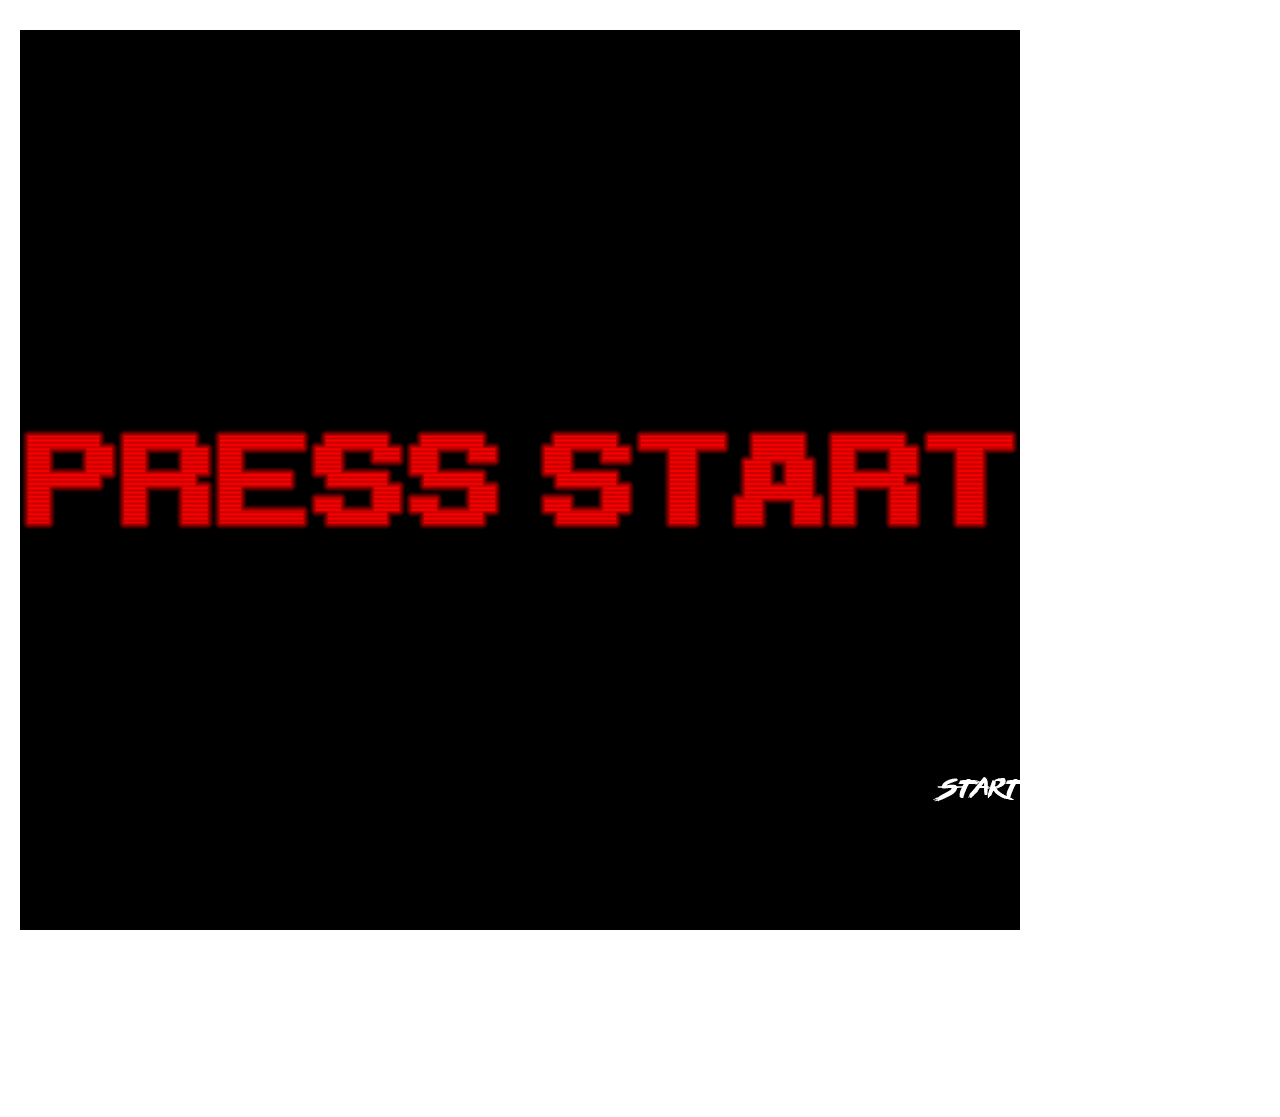
<file: index.html>
<!DOCTYPE html>
  <head>
    <title>Press Start </title>
    <link rel="stylesheet" type="text/css" href="main.css">
  <meta charset="utf-8">
  <meta name="viewport" content="width=device-width, initial-scale=1">
<style>
body, html {
    height: 100%;
    margin: 0;
}

.bg {
    /* The image used */
    background-image: url("gifs/PressStart.gif");

    /* Full height */
    height: 100%;

    /* Center and scale the image nicely */
    background-position: center;
    background-repeat: no-repeat;
    background-size: cover;
}
.img1 {
    position: absolute;
    right:500px;
    z-index: 1;
  }
</style>
   </head>
   <body>
<div class="bg">
  <div id="img1">
    <a href="source.html"><img src="images/start.png"></a>
  </div>
</div>
   </body>
  </html>
</file>
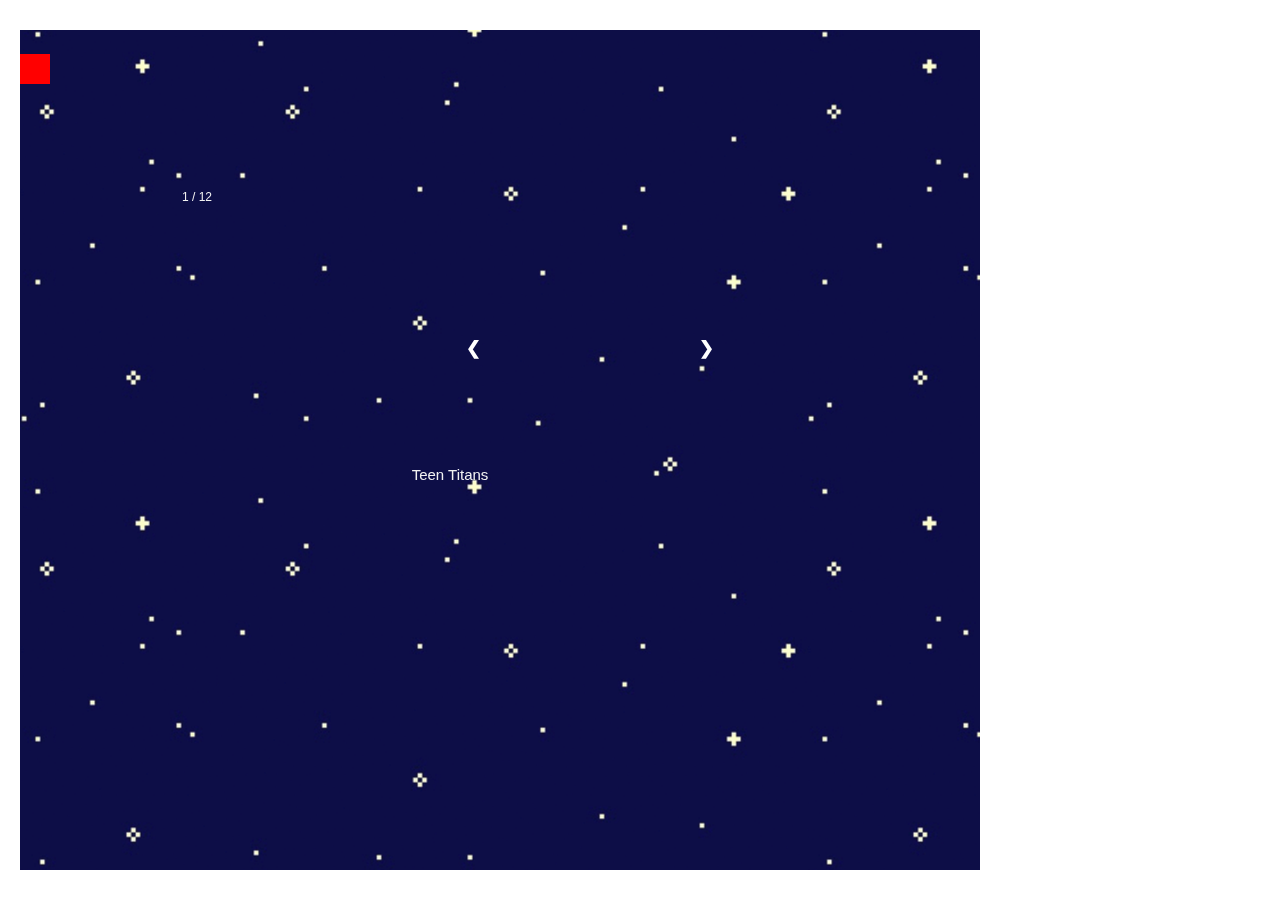
<file: link1.html>
<!doctype html>
<head>
  <title>The Source</title>
  <link rel="stylesheet" type="text/css" href="main.css">
  <meta name="viewport" content="width=device-width, initial-scale=1">
<style>
body, html {
    height: 100%;
    width: 3840px;
    margin: 0;
}

.bg {
    /* The image used */
    background-image: url("gifs/starzz.gif");

    /* Full height */
    height: 100%;

    /* Center and scale the image nicely */
    background-position: center;
    background-repeat: repeat;
    background-size: fill;
}
#overlay_image{
    position: absolute;
    width: 30px;
    height: 30px;
    background: red;
}
* {box-sizing: border-box}
body {font-family: Verdana, sans-serif; margin:0}
.mySlides {display: none}
img {vertical-align: middle;}

/* Slideshow container */
.slideshow-container {
  max-width: 1000px;
  position: absolute;
  margin: 150px;
}

/* Next & previous buttons */
.prev, .next {
  cursor: pointer;
  position: absolute;
  top: 50%;
  width: auto;
  padding: 16px;
  margin-top: -22px;
  color: white;
  font-weight: bold;
  font-size: 18px;
  transition: 0.6s ease;
  border-radius: 0 3px 3px 0;
}

/* Position the "next button" to the right */
.next {
  right: 0;
  border-radius: 3px 0 0 3px;
}

/* On hover, add a black background color with a little bit see-through */
.prev:hover, .next:hover {
  background-color: rgba(0,0,0,0.8);
}

/* Caption text */
.text {
  color: #f2f2f2;
  font-size: 15px;
  padding: 8px 12px;
  position: absolute;
  bottom: 8px;
  width: 100%;
  text-align: center;
}

/* Number text (1/3 etc) */
.numbertext {
  color: #f2f2f2;
  font-size: 12px;
  padding: 8px 12px;
  position: absolute;
  top: 0;
}

/* The dots/bullets/indicators */
/*.dot {
  cursor: pointer;
  height: 15px;
  width: 15px;
  margin: 0 2px;
  background-color: #bbb;
  border-radius: 50%;
  display: inline-block;
  transition: background-color 0.6s ease;
}

.active, .dot:hover {
  background-color: #717171;
}

/* Fading animation */
.fade {
  -webkit-animation-name: fade;
  -webkit-animation-duration: 1.5s;
  animation-name: fade;
  animation-duration: 1.5s;
}

@-webkit-keyframes fade {
  from {opacity: .4}
  to {opacity: 1}
}

@keyframes fade {
  from {opacity: .4}
  to {opacity: 1}
}

/* On smaller screens, decrease text size */
@media only screen and (max-width: 300px) {
  .prev, .next,.text {font-size: 11px}
}


    </style>
</head>
<body>
<div class="bg"><div class="slideshow-container">

<div class="mySlides fade">
  <div class="numbertext">1 / 12</div>
  <iframe width="560" height="315" src="https://www.youtube.com/embed/iJ_SY-lKZgI?rel=0&amp;controls=0&amp;showinfo=0&amp;start=1" frameborder="0" allow="autoplay; encrypted-media" allowfullscreen></iframe>
  <div class="text">Teen Titans</div>
</div>

<div class="mySlides fade">
  <div class="numbertext">2 / 12</div>
  <iframe width="560" height="315" src="https://www.youtube.com/embed/cpbekIrXSgU?rel=0&amp;controls=0&amp;showinfo=0" frameborder="0" allow="autoplay; encrypted-media" allowfullscreen></iframe>
  <div class="text">Ben 10</div>
</div>

<div class="mySlides fade">
  <div class="numbertext">3 / 12</div>
  <iframe width="560" height="315" src="https://www.youtube.com/embed/dR1qnEN1j2E?rel=0&amp;controls=0&amp;showinfo=0" frameborder="0" allow="autoplay; encrypted-media" allowfullscreen></iframe>
  <div class="text">Grim Adventures of Billy and Mandy</div>
</div>

<div class="mySlides fade">
  <div class="numbertext">4 / 12</div>
<iframe width="560" height="315" src="https://www.youtube.com/embed/uhiLTnPG_mM?rel=0&amp;controls=0&amp;showinfo=0" frameborder="0" allow="autoplay; encrypted-media" allowfullscreen></iframe>
  <div class="text">Courage the Cowardly Dog</div>
</div>

<div class="mySlides fade">
  <div class="numbertext">5 / 12</div>
  <iframe width="560" height="315" src="https://www.youtube.com/embed/GIgLqN_rAXU?rel=0&amp;controls=0&amp;showinfo=0" frameborder="0" allow="autoplay; encrypted-media" allowfullscreen></iframe>
  <div class="text">Kim Possible</div>
</div>

<div class="mySlides fade">
  <div class="numbertext">6 / 12</div>
  <iframe width="560" height="315" src="https://www.youtube.com/embed/gOWFbYRGjz8?rel=0&amp;controls=0&amp;showinfo=0" frameborder="0" allow="autoplay; encrypted-media" allowfullscreen></iframe>
  <div class="text">A Goofy Movie</div>
</div>

<div class="mySlides fade">
  <div class="numbertext">7 / 12</div>
  <iframe width="560" height="315" src="https://www.youtube.com/embed/zObiglKZKZc?rel=0&amp;controls=0&amp;showinfo=0" frameborder="0" allow="autoplay; encrypted-media" allowfullscreen></iframe>
  <div class="text">Recess</div>
</div>

<div class="mySlides fade">
  <div class="numbertext">8 / 12</div>
  <iframe width="560" height="315" src="https://www.youtube.com/embed/0N73V-7YNu0?rel=0&amp;controls=0&amp;showinfo=0" frameborder="0" allow="autoplay; encrypted-media" allowfullscreen></iframe>
  <div class="text">Fillmore</div>
</div>

<div class="mySlides fade">
  <div class="numbertext">9 / 12</div>
  <iframe width="560" height="315" src="https://www.youtube.com/embed/WgX2cu9N6_8?rel=0&amp;controls=0&amp;showinfo=0" frameborder="0" allow="autoplay; encrypted-media" allowfullscreen></iframe>
  <div class="text">Invader Zim</div>
</div>

<div class="mySlides fade">
  <div class="numbertext">10 / 12</div>
  <iframe width="560" height="315" src="https://www.youtube.com/embed/2djx83-4XNQ?rel=0&amp;controls=0&amp;showinfo=0" frameborder="0" allow="autoplay; encrypted-media" allowfullscreen></iframe>
  <div class="text">Danny Phantom</div>
</div>

<div class="mySlides fade">
  <div class="numbertext">11 / 12</div>
  <iframe width="560" height="315" src="https://www.youtube.com/embed/54Afdxd6sUQ?rel=0&amp;controls=0&amp;showinfo=0" frameborder="0" allow="autoplay; encrypted-media" allowfullscreen></iframe>
  <div class="text">CatDog</div>
</div>

<div class="mySlides fade">
  <div class="numbertext">12 / 12</div>
  <iframe width="560" height="315" src="https://www.youtube.com/embed/hJs4e2lbMmA?rel=0&amp;controls=0&amp;showinfo=0" frameborder="0" allow="autoplay; encrypted-media" allowfullscreen></iframe>
  <div class="text">Chalkzone</div>
</div>

<a class="prev" onclick="plusSlides(-1)">&#10094;</a>
<a class="next" onclick="plusSlides(1)">&#10095;</a>

</div>
<br>

<div style="text-align:center">
  <span class="dot" onclick="currentSlide(1)"></span>
  <span class="dot" onclick="currentSlide(2)"></span>
  <span class="dot" onclick="currentSlide(3)"></span>
  <span class="dot" onclick="currentSlide(4)"></span>
  <span class="dot" onclick="currentSlide(5)"></span>
  <span class="dot" onclick="currentSlide(6)"></span>
  <span class="dot" onclick="currentSlide(7)"></span>
  <span class="dot" onclick="currentSlide(8)"></span>
  <span class="dot" onclick="currentSlide(9)"></span>
  <span class="dot" onclick="currentSlide(10)"></span>
  <span class="dot" onclick="currentSlide(11)"></span>
  <span class="dot" onclick="currentSlide(12)"></span>
</div>

<div id="container">
    <div id="overlay_image"></div>
</div>









</div>








<script>
var slideIndex = 1;
showSlides(slideIndex);

function plusSlides(n) {
  showSlides(slideIndex += n);
}

function currentSlide(n) {
  showSlides(slideIndex = n);
}

function showSlides(n) {
  var i;
  var slides = document.getElementsByClassName("mySlides");
  var dots = document.getElementsByClassName("dot");
  if (n > slides.length) {slideIndex = 1}
  if (n < 1) {slideIndex = slides.length}
  for (i = 0; i < slides.length; i++) {
      slides[i].style.display = "none";
  }
  for (i = 0; i < dots.length; i++) {
      dots[i].className = dots[i].className.replace(" active", "");
  }
  slides[slideIndex-1].style.display = "block";
  dots[slideIndex-1].className += " active";
}
</script>

</body>
</html>
</file>
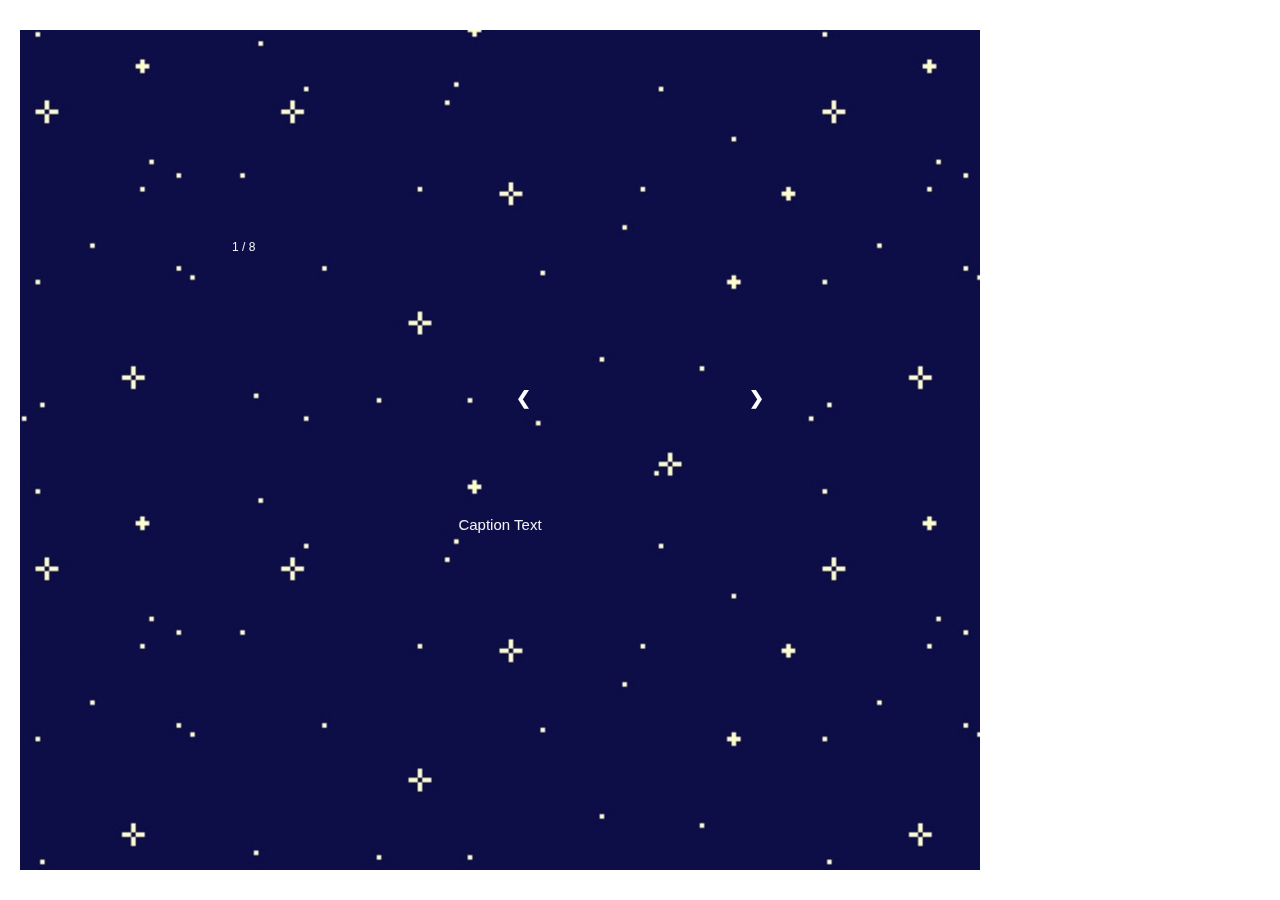
<file: link2.html>
<!doctype html>
<head>
  <title>The Source</title>
  <link rel="stylesheet" type="text/css" href="main.css">
  <meta name="viewport" content="width=device-width, initial-scale=1">
<style>
body, html {
    height: 100%;
    width: 3840px;
    margin: 0;
}

.bg {
    /* The image used */
    background-image: url("gifs/starzz.gif");

    /* Full height */
    height: 100%;

    /* Center and scale the image nicely */
    background-position: center;
    background-repeat: repeat;
    background-size: fill;
}
* {box-sizing: border-box}
body {font-family: Verdana, sans-serif; margin:0}
.mySlides {display: none}
img {vertical-align: middle;}

/* Slideshow container */
.slideshow-container {
  max-width: 1000px;
  position: absolute;
  margin: 200px;
}

/* Next & previous buttons */
.prev, .next {
  cursor: pointer;
  position: absolute;
  top: 50%;
  width: auto;
  padding: 16px;
  margin-top: -22px;
  color: white;
  font-weight: bold;
  font-size: 18px;
  transition: 0.6s ease;
  border-radius: 0 3px 3px 0;
}

/* Position the "next button" to the right */
.next {
  right: 0;
  border-radius: 3px 0 0 3px;
}

/* On hover, add a black background color with a little bit see-through */
.prev:hover, .next:hover {
  background-color: rgba(0,0,0,0.8);
}

/* Caption text */
.text {
  color: #f2f2f2;
  font-size: 15px;
  padding: 8px 12px;
  position: absolute;
  bottom: 8px;
  width: 100%;
  text-align: center;
}

/* Number text (1/3 etc) */
.numbertext {
  color: #f2f2f2;
  font-size: 12px;
  padding: 8px 12px;
  position: absolute;
  top: 0;
}

/* The dots/bullets/indicators
.dot {
  cursor: pointer;
  height: 15px;
  width: 15px;
  margin: 0 2px;
  background-color: #bbb;
  border-radius: 50%;
  display: inline-block;
  transition: background-color 0.6s ease;
}

.active, .dot:hover {
  background-color: #717171;
}

/* Fading animation */
.fade {
  -webkit-animation-name: fade;
  -webkit-animation-duration: 1.5s;
  animation-name: fade;
  animation-duration: 1.5s;
}

@-webkit-keyframes fade {
  from {opacity: .4}
  to {opacity: 1}
}

@keyframes fade {
  from {opacity: .4}
  to {opacity: 1}
}

/* On smaller screens, decrease text size */
@media only screen and (max-width: 300px) {
  .prev, .next,.text {font-size: 11px}
}

    </style>
</head>
<body>

<div class="bg"><div id="container">
    <div id="main_image"></div>
    <div id="overlay_image"></div>
</div>

<div class="slideshow-container">

<div class="mySlides fade">
  <div class="numbertext">1 / 8</div>
  <iframe width="560" height="315" src="https://www.youtube.com/embed/j_YCl4IR-vQ?rel=0&amp;controls=0&amp;showinfo=0" frameborder="0" allow="autoplay; encrypted-media" allowfullscreen></iframe>
  <div class="text">Caption Text</div>
</div>

<div class="mySlides fade">
  <div class="numbertext">2 / 8</div>
<iframe width="560" height="315" src="https://www.youtube.com/embed/PUNRhMASzdo?rel=0&amp;controls=0&amp;showinfo=0" frameborder="0" allow="autoplay; encrypted-media" allowfullscreen></iframe>  <div class="text">Caption Two</div>
</div>

<div class="mySlides fade">
  <div class="numbertext">3 / 8</div>
  <iframe width="560" height="315" src="https://www.youtube.com/embed/3qHA366oRMs?rel=0&amp;controls=0&amp;showinfo=0" frameborder="0" allow="autoplay; encrypted-media" allowfullscreen></iframe>
  <div class="text">Caption Three</div>
</div>

<div class="mySlides fade">
  <div class="numbertext">4 / 8</div>
  <iframe width="560" height="315" src="https://www.youtube.com/embed/yhhVTRcWu5Q?rel=0&amp;controls=0&amp;showinfo=0" frameborder="0" allow="autoplay; encrypted-media" allowfullscreen></iframe>
  <div class="text">Caption Three</div>
</div>

<div class="mySlides fade">
  <div class="numbertext">5 / 8</div>
  <iframe width="560" height="315" src="https://www.youtube.com/embed/a30TDr3wgHs?rel=0&amp;controls=0&amp;showinfo=0" frameborder="0" allow="autoplay; encrypted-media" allowfullscreen></iframe>
  <div class="text">Caption Three</div>
</div>

<div class="mySlides fade">
  <div class="numbertext">6 / 8</div>
  <iframe width="560" height="315" src="https://www.youtube.com/embed/1iC9WBrKP0I?rel=0&amp;controls=0&amp;showinfo=0" frameborder="0" allow="autoplay; encrypted-media" allowfullscreen></iframe>
  <div class="text">Caption Three</div>
</div>

<div class="mySlides fade">
  <div class="numbertext">7 / 8</div>
  <iframe width="560" height="315" src="https://www.youtube.com/embed/gpH_PIqT-q8?rel=0&amp;controls=0&amp;showinfo=0" frameborder="0" allow="autoplay; encrypted-media" allowfullscreen></iframe>
  <div class="text">Caption Three</div>
</div>

<div class="mySlides fade">
  <div class="numbertext">8 / 8</div>
  <iframe width="560" height="315" src="https://www.youtube.com/embed/zuwugw89Lcg?rel=0&amp;controls=0&amp;showinfo=0" frameborder="0" allow="autoplay; encrypted-media" allowfullscreen></iframe>
  <div class="text">Caption Three</div>
</div>

<a class="prev" onclick="plusSlides(-1)">&#10094;</a>
<a class="next" onclick="plusSlides(1)">&#10095;</a>

</div>
<br>

<div style="text-align:center">
  <span class="dot" onclick="currentSlide(1)"></span>
  <span class="dot" onclick="currentSlide(2)"></span>
  <span class="dot" onclick="currentSlide(3)"></span>
  <span class="dot" onclick="currentSlide(4)"></span>
  <span class="dot" onclick="currentSlide(5)"></span>
  <span class="dot" onclick="currentSlide(6)"></span>
  <span class="dot" onclick="currentSlide(7)"></span>
  <span class="dot" onclick="currentSlide(8)"></span>

</div>




</div>
<script>
var slideIndex = 1;
showSlides(slideIndex);

function plusSlides(n) {
  showSlides(slideIndex += n);
}

function currentSlide(n) {
  showSlides(slideIndex = n);
}

function showSlides(n) {
  var i;
  var slides = document.getElementsByClassName("mySlides");
  var dots = document.getElementsByClassName("dot");
  if (n > slides.length) {slideIndex = 1}
  if (n < 1) {slideIndex = slides.length}
  for (i = 0; i < slides.length; i++) {
      slides[i].style.display = "none";
  }
  for (i = 0; i < dots.length; i++) {
      dots[i].className = dots[i].className.replace(" active", "");
  }
  slides[slideIndex-1].style.display = "block";
  dots[slideIndex-1].className += " active";
}
</script>
</body>
</html>
</file>
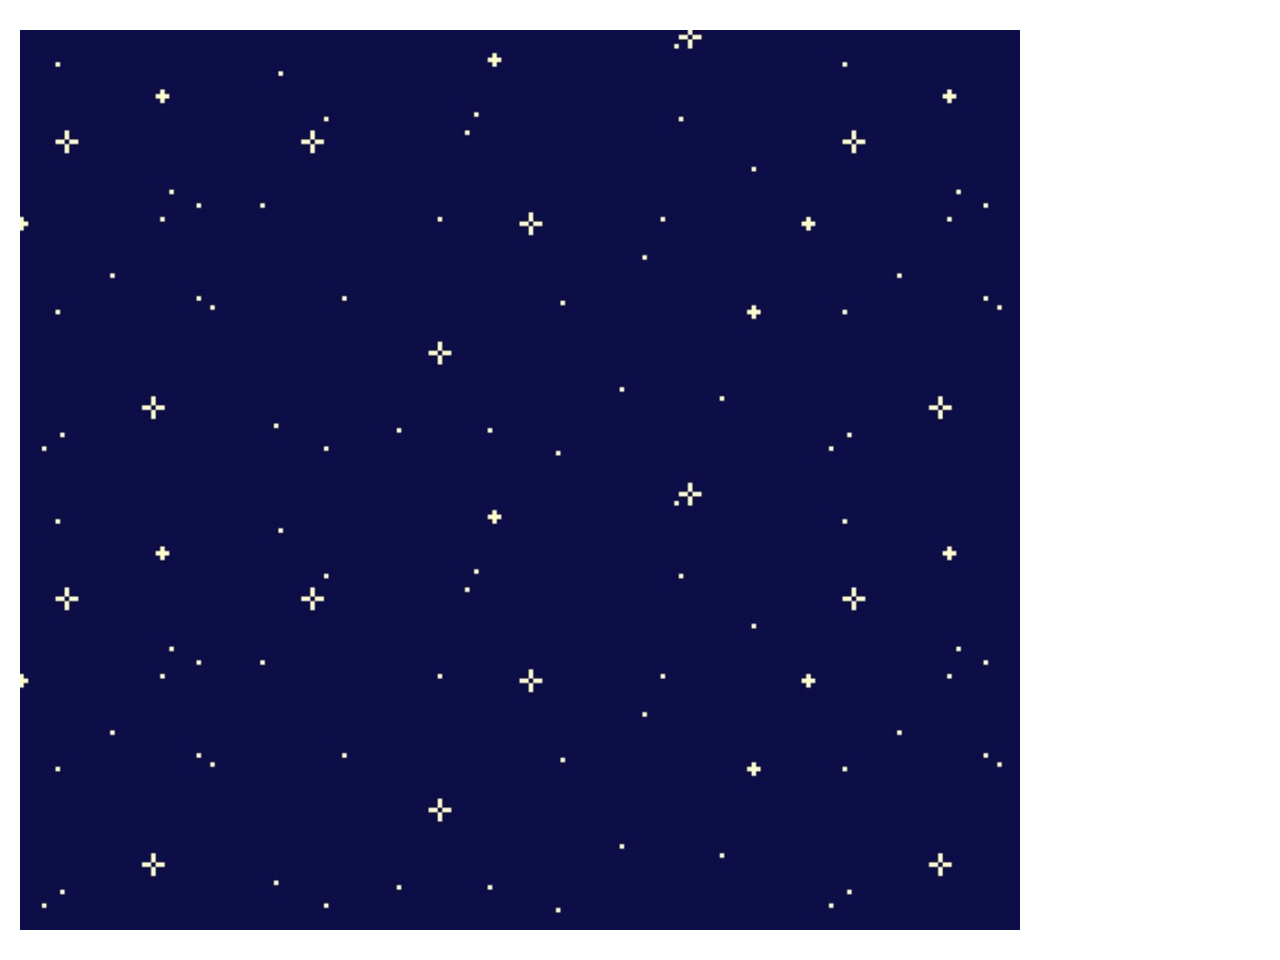
<file: link3.html>
<!doctype html>
<head>
  <title>The Source</title>
  <link rel="stylesheet" type="text/css" href="main.css">
  <meta name="viewport" content="width=device-width, initial-scale=1">
<style>
body, html {
    height: 100%;
    width: 3840px;
    margin: 0;
}

.bg {
    /* The image used */
    background-image: url("gifs/starzz.gif");

    /* Full height */
    height: 100%;

    /* Center and scale the image nicely */
    background-position: center;
    background-repeat: repeat;
    background-size: fill;
}
    </style>
</head>
<body>
<div class="bg"></div>
</body>
</html>
</file>
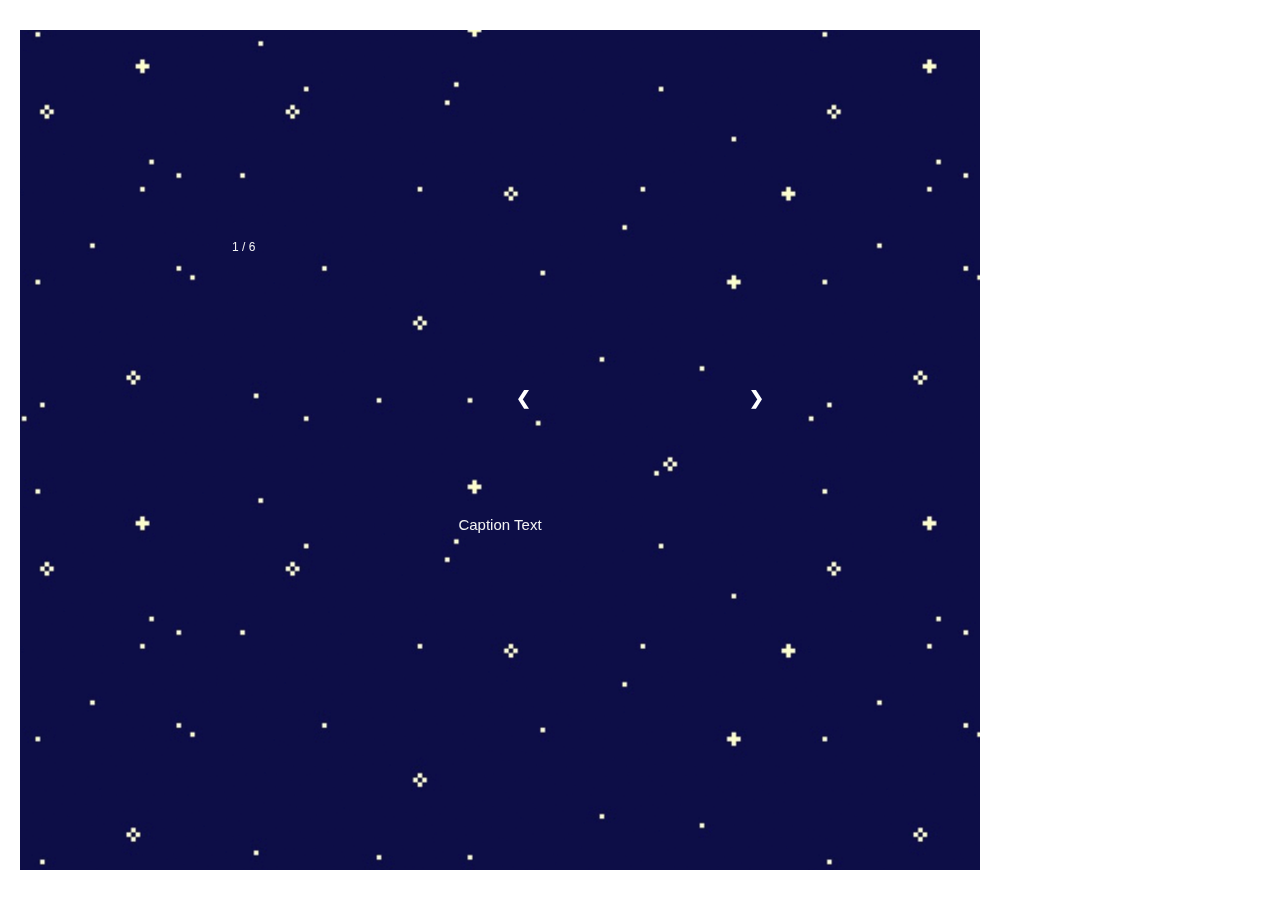
<file: link4.html>
<!doctype html>
<head>
  <title>The Source</title>
  <link rel="stylesheet" type="text/css" href="main.css">
  <meta name="viewport" content="width=device-width, initial-scale=1">
<style>
body, html {
    height: 100%;
    width: 3840px;
    margin: 0;
}

.bg {
    /* The image used */
    background-image: url("gifs/starzz.gif");

    /* Full height */
    height: 100%;

    /* Center and scale the image nicely */
    background-position: center;
    background-repeat: repeat;
    background-size: fill;
}
* {box-sizing: border-box}
body {font-family: Verdana, sans-serif; margin:0}
.mySlides {display: none}
img {vertical-align: middle;}

/* Slideshow container */
.slideshow-container {
  max-width: 1000px;
  position: absolute;
  margin: 200px;
}

/* Next & previous buttons */
.prev, .next {
  cursor: pointer;
  position: absolute;
  top: 50%;
  width: auto;
  padding: 16px;
  margin-top: -22px;
  color: white;
  font-weight: bold;
  font-size: 18px;
  transition: 0.6s ease;
  border-radius: 0 3px 3px 0;
}

/* Position the "next button" to the right */
.next {
  right: 0;
  border-radius: 3px 0 0 3px;
}

/* On hover, add a black background color with a little bit see-through */
.prev:hover, .next:hover {
  background-color: rgba(0,0,0,0.8);
}

/* Caption text */
.text {
  color: #f2f2f2;
  font-size: 15px;
  padding: 8px 12px;
  position: absolute;
  bottom: 8px;
  width: 100%;
  text-align: center;
}

/* Number text (1/3 etc) */
.numbertext {
  color: #f2f2f2;
  font-size: 12px;
  padding: 8px 12px;
  position: absolute;
  top: 0;
}

/* The dots/bullets/indicators
.dot {
  cursor: pointer;
  height: 15px;
  width: 15px;
  margin: 0 2px;
  background-color: #bbb;
  border-radius: 50%;
  display: inline-block;
  transition: background-color 0.6s ease;
}

.active, .dot:hover {
  background-color: #717171;
}

/* Fading animation */
.fade {
  -webkit-animation-name: fade;
  -webkit-animation-duration: 1.5s;
  animation-name: fade;
  animation-duration: 1.5s;
}

@-webkit-keyframes fade {
  from {opacity: .4}
  to {opacity: 1}
}

@keyframes fade {
  from {opacity: .4}
  to {opacity: 1}
}

/* On smaller screens, decrease text size */
@media only screen and (max-width: 300px) {
  .prev, .next,.text {font-size: 11px}
}

    </style>
</head>
<body>
<div class="bg"><div id="container">
    <div id="main_image"></div>
    <div id="overlay_image"></div>
</div>

<div class="slideshow-container">

<div class="mySlides fade">
  <div class="numbertext">1 / 6</div>
  <iframe width="560" height="315" src="https://www.youtube.com/embed/j_YCl4IR-vQ?rel=0&amp;controls=0&amp;showinfo=0" frameborder="0" allow="autoplay; encrypted-media" allowfullscreen></iframe>
  <div class="text">Caption Text</div>
</div>

<div class="mySlides fade">
  <div class="numbertext">2 / 6</div>
<iframe width="560" height="315" src="https://www.youtube.com/embed/QG1pAVVXU88?rel=0&amp;controls=0&amp;showinfo=0&amp;start=10" frameborder="0" allow="autoplay; encrypted-media" allowfullscreen></iframe>
<div class="text">Caption Two</div>
</div>

<div class="mySlides fade">
  <div class="numbertext">3 / 6</div>
  <iframe width="560" height="315" src="https://www.youtube.com/embed/3qHA366oRMs?rel=0&amp;controls=0&amp;showinfo=0" frameborder="0" allow="autoplay; encrypted-media" allowfullscreen></iframe>
  <div class="text">Caption Three</div>
</div>

<div class="mySlides fade">
  <div class="numbertext">4 / 6</div>
  <iframe width="560" height="315" src="https://www.youtube.com/embed/yhhVTRcWu5Q?rel=0&amp;controls=0&amp;showinfo=0" frameborder="0" allow="autoplay; encrypted-media" allowfullscreen></iframe>
  <div class="text">Caption Three</div>
</div>

<div class="mySlides fade">
  <div class="numbertext">5 / 6</div>
  <iframe width="560" height="315" src="https://www.youtube.com/embed/a30TDr3wgHs?rel=0&amp;controls=0&amp;showinfo=0" frameborder="0" allow="autoplay; encrypted-media" allowfullscreen></iframe>
  <div class="text">Caption Three</div>
</div>

<div class="mySlides fade">
  <div class="numbertext">6 / 6</div>
  <iframe width="560" height="315" src="https://www.youtube.com/embed/1iC9WBrKP0I?rel=0&amp;controls=0&amp;showinfo=0" frameborder="0" allow="autoplay; encrypted-media" allowfullscreen></iframe>
  <div class="text">Caption Three</div>
</div>


<a class="prev" onclick="plusSlides(-1)">&#10094;</a>
<a class="next" onclick="plusSlides(1)">&#10095;</a>

</div>
<br>

<div style="text-align:center">
  <span class="dot" onclick="currentSlide(1)"></span>
  <span class="dot" onclick="currentSlide(2)"></span>
  <span class="dot" onclick="currentSlide(3)"></span>
  <span class="dot" onclick="currentSlide(4)"></span>
  <span class="dot" onclick="currentSlide(5)"></span>
  <span class="dot" onclick="currentSlide(6)"></span>

</div>




</div>
<script>
var slideIndex = 1;
showSlides(slideIndex);

function plusSlides(n) {
  showSlides(slideIndex += n);
}

function currentSlide(n) {
  showSlides(slideIndex = n);
}

function showSlides(n) {
  var i;
  var slides = document.getElementsByClassName("mySlides");
  var dots = document.getElementsByClassName("dot");
  if (n > slides.length) {slideIndex = 1}
  if (n < 1) {slideIndex = slides.length}
  for (i = 0; i < slides.length; i++) {
      slides[i].style.display = "none";
  }
  for (i = 0; i < dots.length; i++) {
      dots[i].className = dots[i].className.replace(" active", "");
  }
  slides[slideIndex-1].style.display = "block";
  dots[slideIndex-1].className += " active";
}
</script>
</body>
</html>
</file>
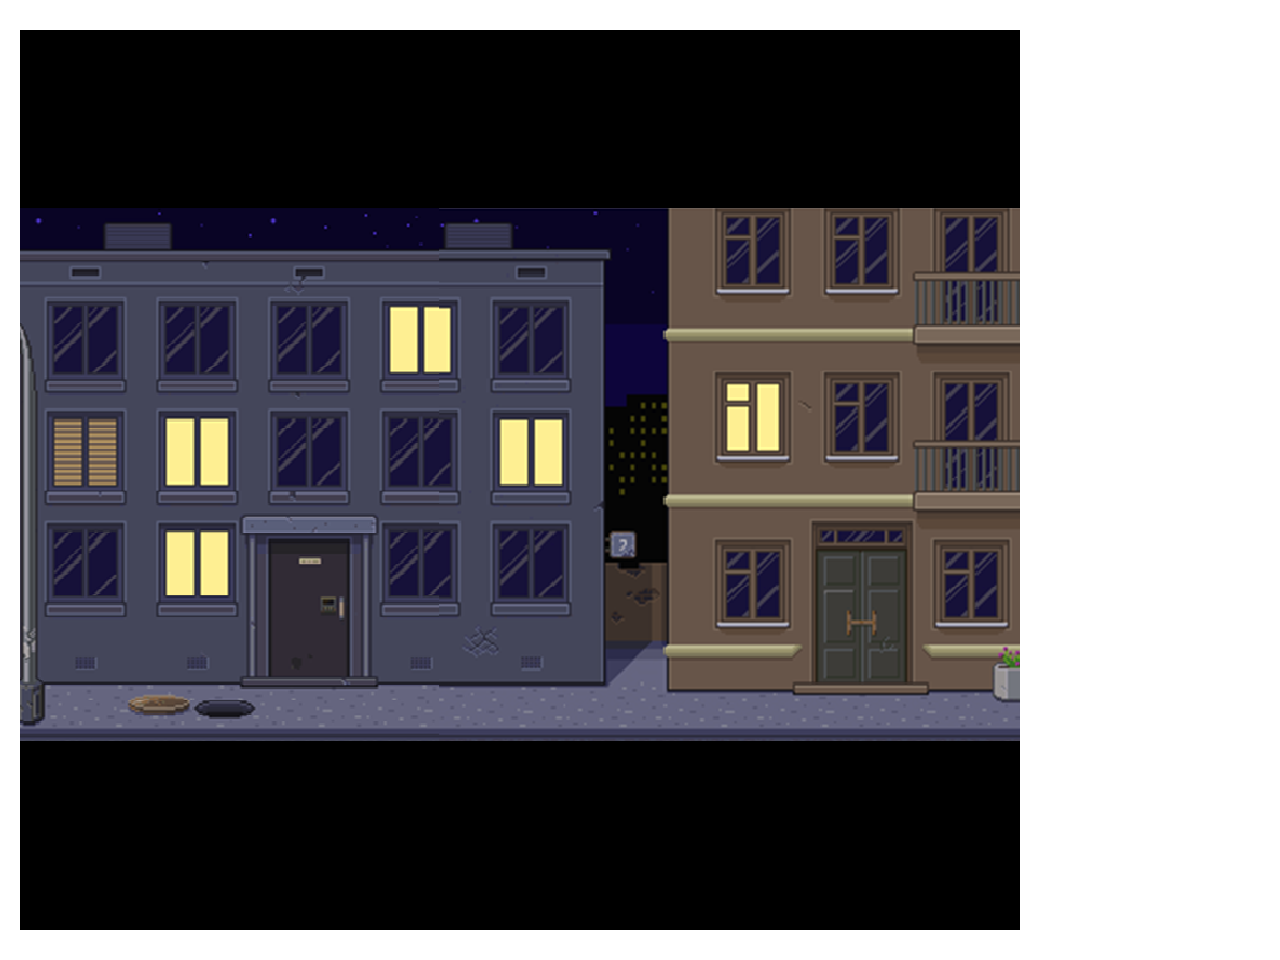
<file: source.html>
<!doctype html>
<head>
  <title>Personal Nostalgia</title>
  <link rel="stylesheet" type="text/css" href="main.css">
  <meta name="viewport" content="width=device-width, initial-scale=1">
<style>
body, html {
    height: 100%;
    width: 3840px;
    margin: 0;
}

.bg {
    /* The image used */
    background-image: url("images/backdrop.png");

    /* Full height */
    height: 100%;

    /* Center and scale the image nicely */
    background-position: center;
    background-repeat: no-repeat;
    background-size: fill;

    </style>
</head>
<body>
<div class="bg">

</div>
</body>
</html>
</file>
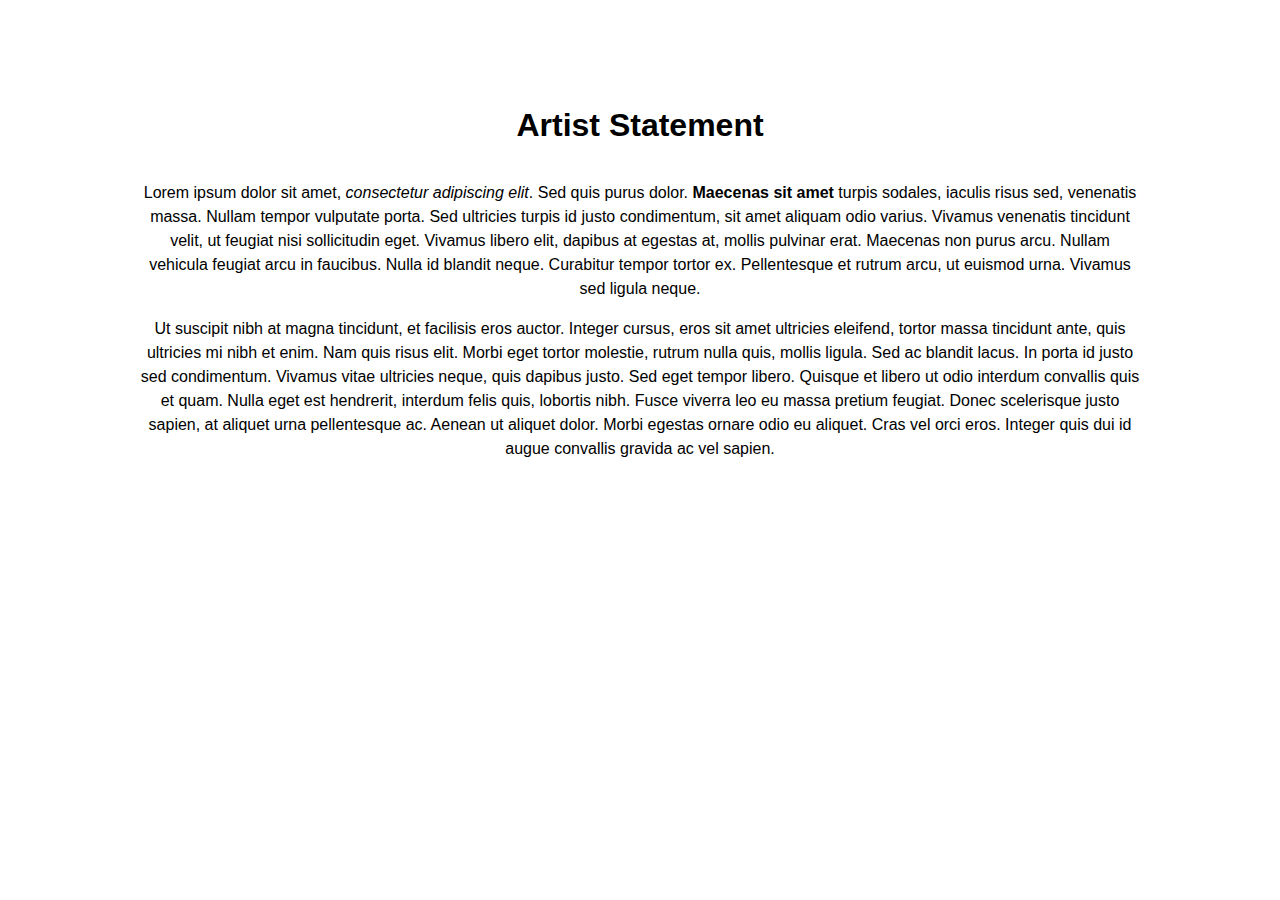
<file: statement.html>
<!DOCTYPE html>
<html>

<head>
  <meta charset="utf-8">
  <title>(your name) | statement</title>
  <link rel="stylesheet" type="text/css" href="main.css">
</head>

<body>
  <h1>Artist Statement</h1>
  <p>Lorem ipsum dolor sit amet, <em>consectetur adipiscing elit</em>. Sed quis purus dolor. <strong>Maecenas sit amet</strong> turpis sodales, iaculis risus sed, venenatis massa. Nullam tempor vulputate porta. Sed ultricies turpis id justo condimentum, sit amet aliquam odio varius.
    Vivamus venenatis tincidunt velit, ut feugiat nisi sollicitudin eget. Vivamus libero elit, dapibus at egestas at, mollis pulvinar erat. Maecenas non purus arcu. Nullam vehicula feugiat arcu in faucibus. Nulla id blandit neque. Curabitur tempor tortor
    ex. Pellentesque et rutrum arcu, ut euismod urna. Vivamus sed ligula neque.</p>
  <p>Ut suscipit nibh at magna tincidunt, et facilisis eros auctor. Integer cursus, eros sit amet ultricies eleifend, tortor massa tincidunt ante, quis ultricies mi nibh et enim. Nam quis risus elit. Morbi eget tortor molestie, rutrum nulla quis, mollis
    ligula. Sed ac blandit lacus. In porta id justo sed condimentum. Vivamus vitae ultricies neque, quis dapibus justo. Sed eget tempor libero. Quisque et libero ut odio interdum convallis quis et quam. Nulla eget est hendrerit, interdum felis quis, lobortis
    nibh. Fusce viverra leo eu massa pretium feugiat. Donec scelerisque justo sapien, at aliquet urna pellentesque ac. Aenean ut aliquet dolor. Morbi egestas ornare odio eu aliquet. Cras vel orci eros. Integer quis dui id augue convallis gravida ac vel
    sapien.
  </p>
</body>

</html>
</file>
<file: main.css>
body { 
text-align: center;
  margin: 30px auto;
  max-width: 1000px;
  font-family: "Helvetica", "Arial", sans-serif;
  line-height: 1.5;
  padding: 30px 20px;
 }
 
 h1 {
  padding: 20px 0px 10px 0px;
 }
  
 a {
  color: #69CBBB;
  text-decoration: none;
 }
</file>
